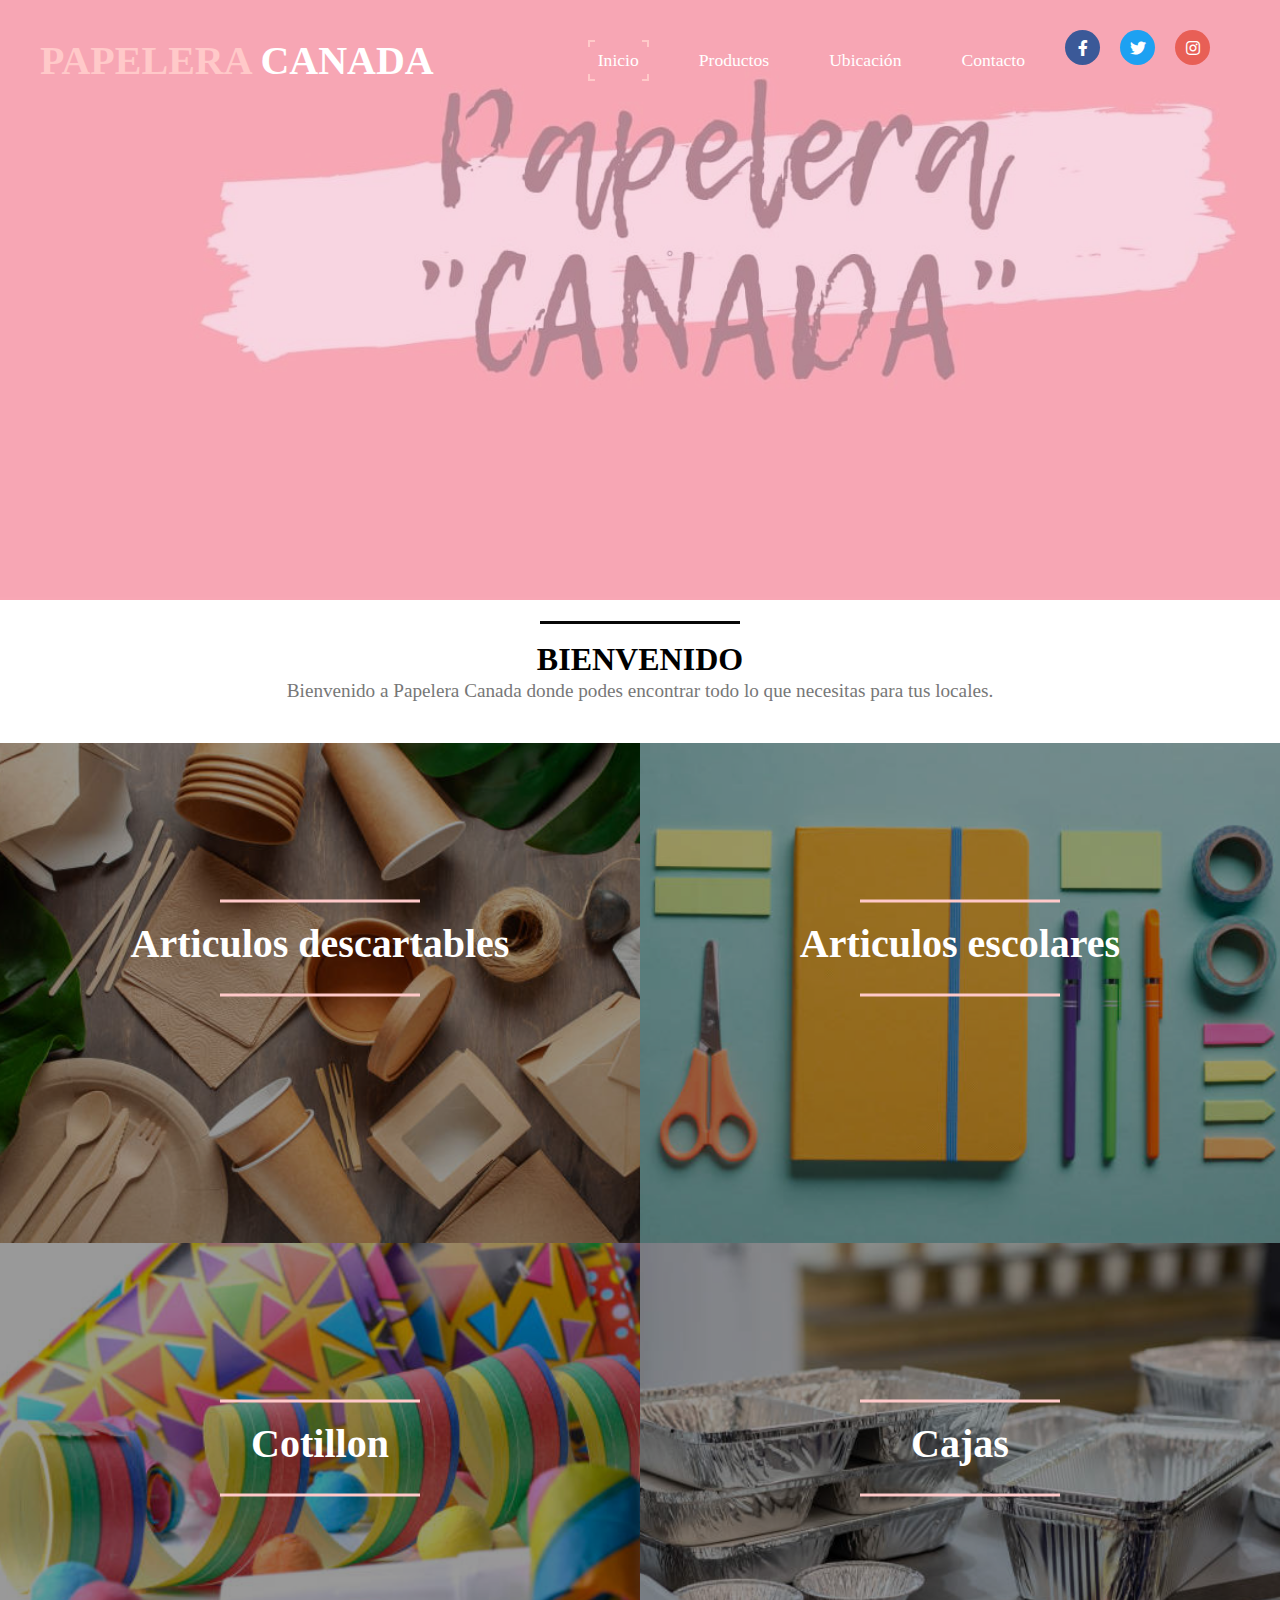
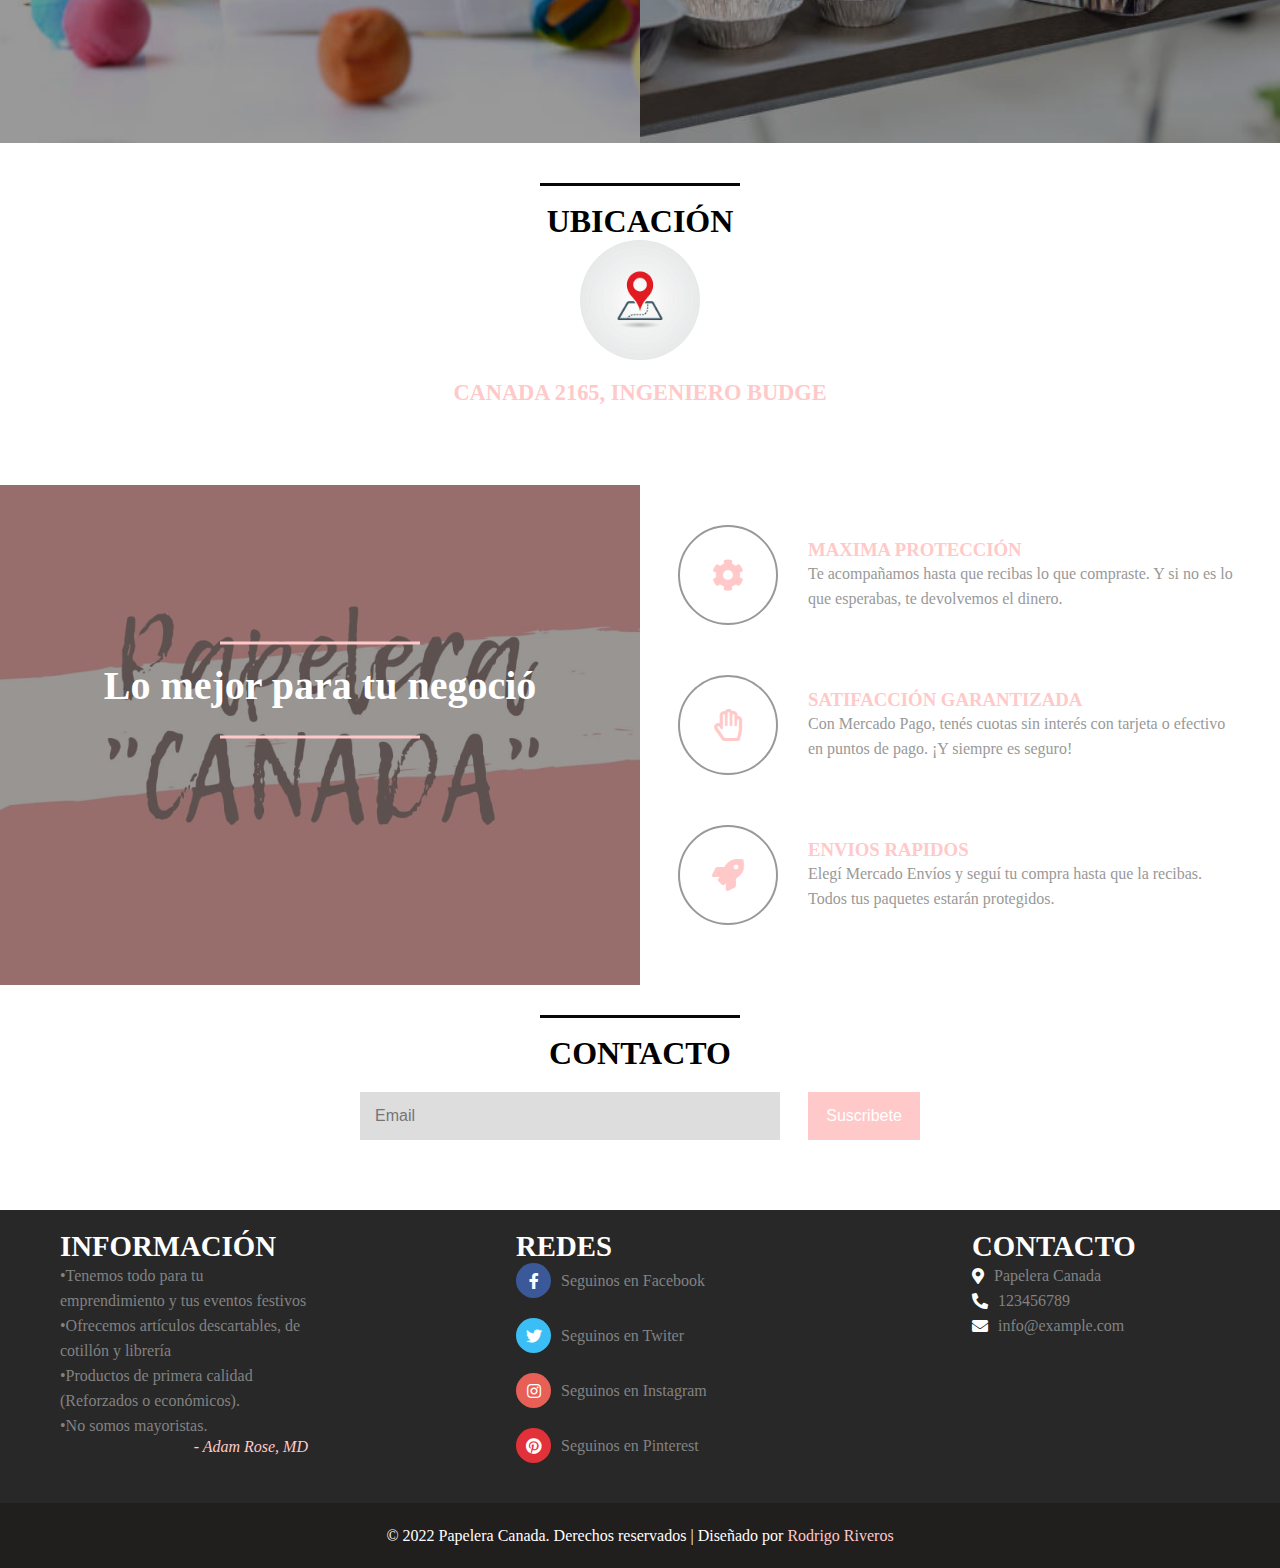
<file: index.html>
<!DOCTYPE html>
<html lang="es">
  <head>
    <meta charset="UTF-8" />
    <meta http-equiv="X-UA-Compatible" content="IE=edge" />
    <meta name="viewport" content="width=device-width, initial-scale=1.0" />
    <link rel="stylesheet" href="estilos.css" />
    <link
      rel="stylesheet"
      href="https://cdnjs.cloudflare.com/ajax/libs/font-awesome/5.15.2/css/all.min.css"
    />
    <title>Papelera Canada</title>
  </head>
  <body>
    <header class="main-header">
      <div class="container container--flex">
        <h1 class="main-title">
          <span class="color-span">PAPELERA</span> CANADA
        </h1>
        <nav class="main-nav">
          <span class="icon-menu" id="btn-menu"
            ><i class="fas fa-bars"></i
          ></span>
          <ul class="menu" id="menu">
            <li class="menu__item">
              <a href="" class="menu__link menu__link--select"
                ><span>Inicio</span></a
              >
            </li>
            <li class="menu__item">
              <a href="#Productos" class="menu__link"><span>Productos</span></a>
            </li>
            <li class="menu__item">
              <a href="#Ubicacion" class="menu__link"><span>Ubicación</span></a>
            </li>
            <li class="menu__item">
              <a href="#Contacto" class="menu__link"><span>Contacto</span></a>
            </li>
            <div class="nav-social">
              <a href="" class="nav-social__item"
                ><i class="fab fa-facebook-f"></i
              ></a>
              <a href="" class="nav-social__item"
                ><i class="fab fa-twitter"></i
              ></a>
              <a href="" class="nav-social__item"
                ><i class="fab fa-instagram"></i
              ></a>
            </div>
          </ul>
        </nav>
      </div>
    </header>
    <div class="banner">
      <div class="banner__content"></div>
    </div>

    <main class="main">
      <section class="welcome">
        <h2 class="section__title">BIENVENIDO</h2>
        <p class="welcome__txt">
          Bienvenido a Papelera Canada donde podes encontrar todo lo que
          necesitas para tus locales.
        </p>
      </section>
      <section id="Productos" class="container-design">
        <div class="design__item">
          <a href="descartable.html">
            <h3 class="design__title">Articulos descartables</h3>
          </a>
          <img
            src="multimedia/articulos-descartables.jpg"
            alt=""
            class="design__img"
          />
        </div>
        <div class="design__item">
          <a href="escolar.html">
            <h3 class="design__title">Articulos escolares</h3>
          </a>
          <img
            src="multimedia/articulos-escolares.jpg"
            alt=""
            class="design__img"
          />
        </div>
        <div class="design__item">
            <a href="cotillon.html">
          <h3 class="design__title">Cotillon</h3>
        </a>
          <img src="multimedia/cotillon.jpg" alt="" class="design__img" />
        </div>
        <div class="design__item">
            <a href="bandejas.html">
          <h3 class="design__title">Cajas</h3>
        </a>
          <img src="multimedia/bandejas.jpg" alt="" class="design__img" />
        </div>
      </section>
      <section id="Ubicacion" class="container-testimonials">
        <h3 class="section__title">UBICACIÓN</h3>
        <a href="https://goo.gl/maps/v88oBs5hmLTCrKL48" target="_blank"
          ><img src="multimedia/ubicacion.jpg" alt="" class="testimonials__img"
        /></a>
        <p class="testimonials__txt">Canada 2165, Ingeniero Budge</p>
      </section>
      <section class="container-tips">
        <div class="design__item">
          <h3 class="design__title">Lo mejor para tu negoció</h3>
          <img src="multimedia/abajo.jpeg" alt="" class="design__img" />
        </div>
        <div class="container-box">
          <div class="box">
            <div class="box__icon"><i class="fas fa-cog"></i></div>
            <div class="box__content">
              <h3 class="box__title">MAXIMA PROTECCIÓN</h3>
              <p class="box__txt">
                Te acompañamos hasta que recibas lo que compraste. Y si no es lo
                que esperabas, te devolvemos el dinero.
              </p>
            </div>
          </div>
          <div class="box">
            <div class="box__icon"><i class="far fa-hand-paper"></i></div>
            <div class="box__content">
              <h3 class="box__title">SATIFACCIÓN GARANTIZADA</h3>
              <p class="box__txt">
                Con Mercado Pago, tenés cuotas sin interés con tarjeta o
                efectivo en puntos de pago. ¡Y siempre es seguro!
              </p>
            </div>
          </div>
          <div class="box">
            <div class="box__icon"><i class="fas fa-rocket"></i></div>
            <div class="box__content">
              <h3 class="box__title">ENVIOS RAPIDOS</h3>
              <p class="box__txt">
                Elegí Mercado Envíos y seguí tu compra hasta que la recibas.
                Todos tus paquetes estarán protegidos.
              </p>
            </div>
          </div>
        </div>
      </section>
      <section id="Contacto" class="newsletter">
        <h2 class="section__title">CONTACTO</h2>
        <form action="" method="post" class="form">
          <input type="email" placeholder="Email" class="form__mail" />
          <input type="submit" class="form__submit" value="Suscribete" />
        </form>
      </section>
    </main>
    <footer class="main-footer">
      <div class="container">
        <div class="column column--50-25">
          <h2 class="footer__title">información</h2>
          <p class="footer__txt">
          •Tenemos todo para tu emprendimiento y tus eventos festivos <br>
          •Ofrecemos artículos descartables, de cotillón y librería <br>
          •Productos de primera calidad (Reforzados o económicos). <br>
          •No somos mayoristas.
          </p>
          <cite class="footer__author">- Adam Rose, MD</cite>
        </div>
        <div class="column column--50-25">
          <h2 class="footer__title">Redes</h2>
          <div class="footer__socials">
            <div class="social-icon">
              <i class="fab fa-facebook-f"></i>
              <a class="social__link" href="">Seguinos en Facebook</a>
            </div>
            <div class="social-icon">
              <i class="fab fa-twitter"></i>
              <a class="social__link" href="">Seguinos en Twiter</a>
            </div>

            <div class="social-icon">
              <i class="fab fa-instagram"></i>
              <a class="social__link" href="">Seguinos en Instagram</a>
            </div>
            <div class="social-icon">
              <i class="fab fa-pinterest"></i>
              <a class="social__link" href="">Seguinos en Pinterest</a>
            </div>
          </div>
        </div>
        <div class="column column--50-25">
          <h2 class="footer__title">Contacto</h2>
          <div class="contact-icon">
            <i class="fas fa-map-marker-alt"></i>
            <p class="contact__txt">Papelera Canada</p>
          </div>
          <div class="contact-icon">
            <i class="fas fa-phone-alt"></i>
            <p class="contact__txt">123456789</p>
          </div>
          <div class="contact-icon">
            <i class="fas fa-envelope"></i>
            <p class="contact__txt">info@example.com</p>
          </div>
        </div>
      </div>
      <p class="copy">
        © 2022 Papelera Canada. Derechos reservados | Diseñado por
        <span class="color-span">Rodrigo Riveros</span>
      </p>
    </footer>
    <a href="#">
      <img src="multimedia/sort-up-solid.svg" id="botonArriba" alt=""
    /></a>
    <script src="menu.js"></script>
  </body>
</html>
</file>
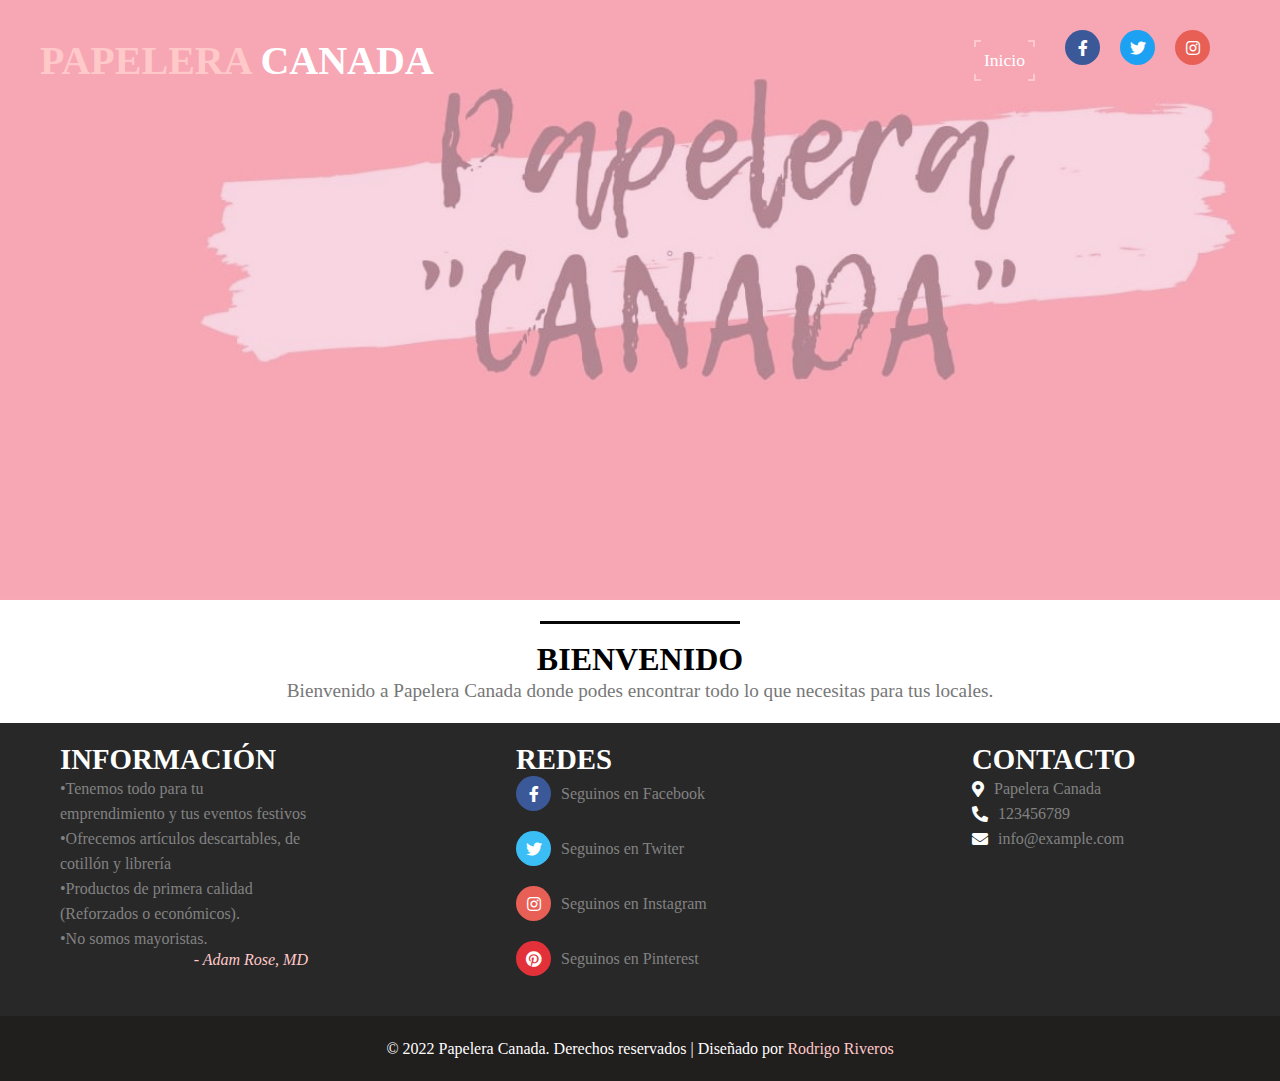
<file: bandejas.html>
<!DOCTYPE html>
<html lang="en">
    <head>
        <meta charset="UTF-8" />
        <meta http-equiv="X-UA-Compatible" content="IE=edge" />
        <meta name="viewport" content="width=device-width, initial-scale=1.0" />
        <link rel="stylesheet" href="estilos.css" />
        <link
          rel="stylesheet"
          href="https://cdnjs.cloudflare.com/ajax/libs/font-awesome/5.15.2/css/all.min.css"
        />
        <title>Papelera Canada</title>
      </head>
<body>
    <header class="main-header">
        <div class="container container--flex">
          <h1 class="main-title">
            <span class="color-span">PAPELERA</span> CANADA
          </h1>
          <nav class="main-nav">
            <span class="icon-menu" id="btn-menu"
              ><i class="fas fa-bars"></i
            ></span>
            <ul class="menu" id="menu">
              <li class="menu__item">
                <a href="index.html" class="menu__link menu__link--select"
                  ><span>Inicio</span></a
                >
              </li>
              <div class="nav-social">
                <a href="" class="nav-social__item"
                  ><i class="fab fa-facebook-f"></i
                ></a>
                <a href="" class="nav-social__item"
                  ><i class="fab fa-twitter"></i
                ></a>
                <a href="" class="nav-social__item"
                  ><i class="fab fa-instagram"></i
                ></a>
              </div>
            </ul>
          </nav>
        </div>
      </header>
      <div class="banner">
        <div class="banner__content"></div>
      </div>

      <section class="welcome">
        <h2 class="section__title">BIENVENIDO</h2>
        <p class="welcome__txt">
          Bienvenido a Papelera Canada donde podes encontrar todo lo que
          necesitas para tus locales.
        </p>
      </section>

      <footer class="main-footer">
        <div class="container">
          <div class="column column--50-25">
            <h2 class="footer__title">información</h2>
            <p class="footer__txt">
            •Tenemos todo para tu emprendimiento y tus eventos festivos <br>
            •Ofrecemos artículos descartables, de cotillón y librería <br>
            •Productos de primera calidad (Reforzados o económicos). <br>
            •No somos mayoristas.
            </p>
            <cite class="footer__author">- Adam Rose, MD</cite>
          </div>
          <div class="column column--50-25">
            <h2 class="footer__title">Redes</h2>
            <div class="footer__socials">
              <div class="social-icon">
                <i class="fab fa-facebook-f"></i>
                <a class="social__link" href="">Seguinos en Facebook</a>
              </div>
              <div class="social-icon">
                <i class="fab fa-twitter"></i>
                <a class="social__link" href="">Seguinos en Twiter</a>
              </div>
  
              <div class="social-icon">
                <i class="fab fa-instagram"></i>
                <a class="social__link" href="">Seguinos en Instagram</a>
              </div>
              <div class="social-icon">
                <i class="fab fa-pinterest"></i>
                <a class="social__link" href="">Seguinos en Pinterest</a>
              </div>
            </div>
          </div>
          <div class="column column--50-25">
            <h2 class="footer__title">Contacto</h2>
            <div class="contact-icon">
              <i class="fas fa-map-marker-alt"></i>
              <p class="contact__txt">Papelera Canada</p>
            </div>
            <div class="contact-icon">
              <i class="fas fa-phone-alt"></i>
              <p class="contact__txt">123456789</p>
            </div>
            <div class="contact-icon">
              <i class="fas fa-envelope"></i>
              <p class="contact__txt">info@example.com</p>
            </div>
          </div>
        </div>
        <p class="copy">
          © 2022 Papelera Canada. Derechos reservados | Diseñado por
          <span class="color-span">Rodrigo Riveros</span>
        </p>
      </footer>
      <a href="#">
        <img src="multimedia/sort-up-solid.svg" id="botonArriba" alt=""
      /></a>
      <script src="menu.js"></script>
    
</body>
</html>
</file>
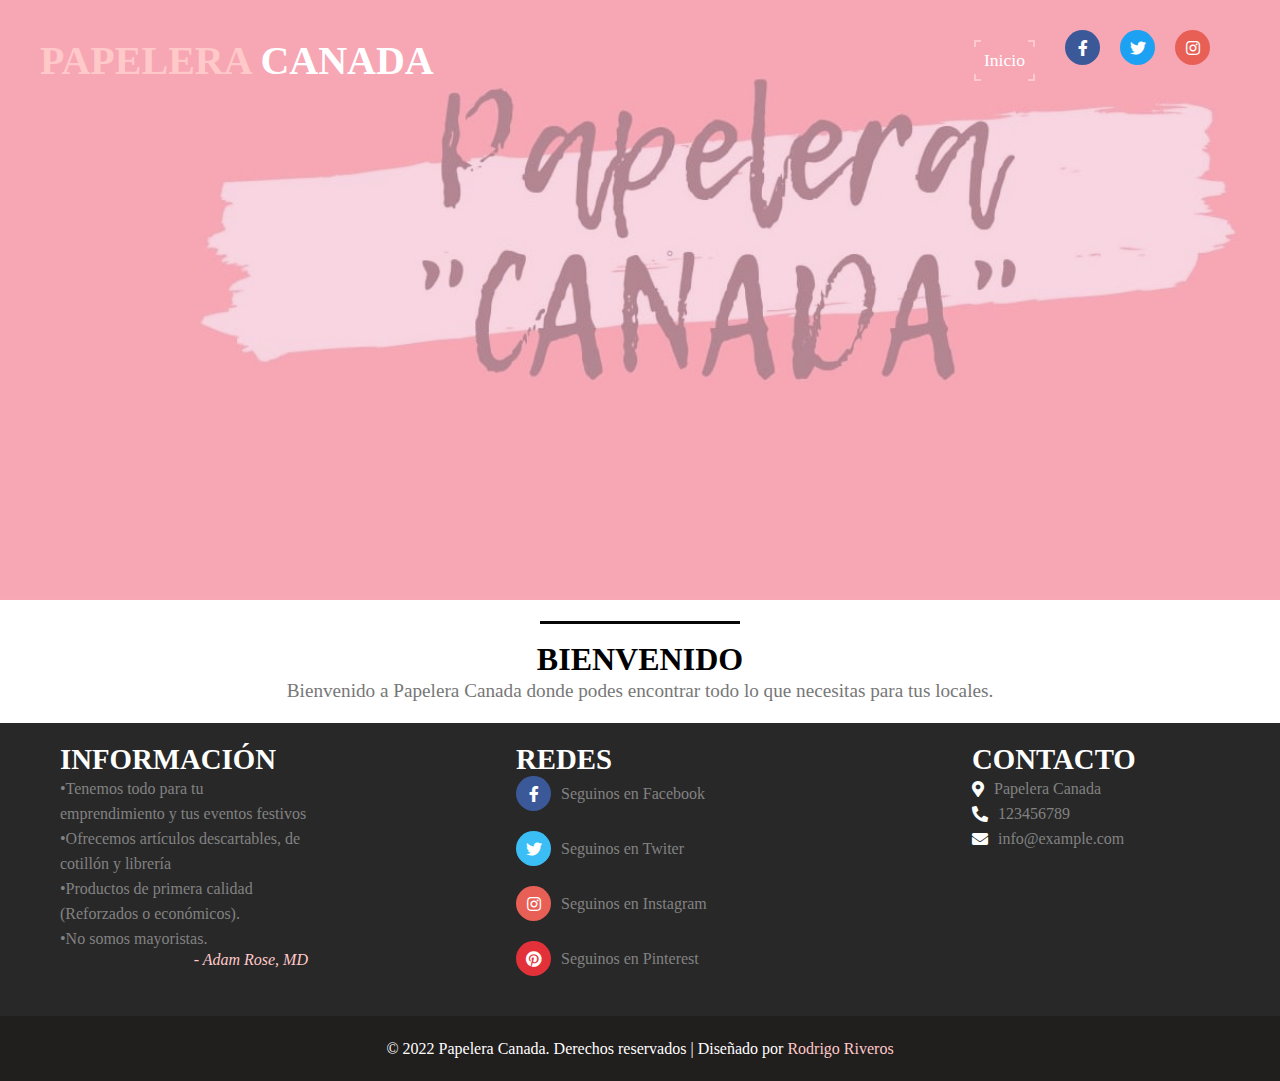
<file: cotillon.html>
<!DOCTYPE html>
<html lang="en">
    <head>
        <meta charset="UTF-8" />
        <meta http-equiv="X-UA-Compatible" content="IE=edge" />
        <meta name="viewport" content="width=device-width, initial-scale=1.0" />
        <link rel="stylesheet" href="estilos.css" />
        <link
          rel="stylesheet"
          href="https://cdnjs.cloudflare.com/ajax/libs/font-awesome/5.15.2/css/all.min.css"
        />
        <title>Papelera Canada</title>
      </head>
<body>
    <header class="main-header">
        <div class="container container--flex">
          <h1 class="main-title">
            <span class="color-span">PAPELERA</span> CANADA
          </h1>
          <nav class="main-nav">
            <span class="icon-menu" id="btn-menu"
              ><i class="fas fa-bars"></i
            ></span>
            <ul class="menu" id="menu">
              <li class="menu__item">
                <a href="index.html" class="menu__link menu__link--select"
                  ><span>Inicio</span></a
                >
              </li>
              <div class="nav-social">
                <a href="" class="nav-social__item"
                  ><i class="fab fa-facebook-f"></i
                ></a>
                <a href="" class="nav-social__item"
                  ><i class="fab fa-twitter"></i
                ></a>
                <a href="" class="nav-social__item"
                  ><i class="fab fa-instagram"></i
                ></a>
              </div>
            </ul>
          </nav>
        </div>
      </header>
      <div class="banner">
        <div class="banner__content"></div>
      </div>

      
        <section class="welcome">
          <h2 class="section__title">BIENVENIDO</h2>
          <p class="welcome__txt">
            Bienvenido a Papelera Canada donde podes encontrar todo lo que
            necesitas para tus locales.
          </p>
        </section>

        <footer class="main-footer">
          <div class="container">
            <div class="column column--50-25">
              <h2 class="footer__title">información</h2>
              <p class="footer__txt">
              •Tenemos todo para tu emprendimiento y tus eventos festivos <br>
              •Ofrecemos artículos descartables, de cotillón y librería <br>
              •Productos de primera calidad (Reforzados o económicos). <br>
              •No somos mayoristas.
              </p>
              <cite class="footer__author">- Adam Rose, MD</cite>
            </div>
            <div class="column column--50-25">
              <h2 class="footer__title">Redes</h2>
              <div class="footer__socials">
                <div class="social-icon">
                  <i class="fab fa-facebook-f"></i>
                  <a class="social__link" href="">Seguinos en Facebook</a>
                </div>
                <div class="social-icon">
                  <i class="fab fa-twitter"></i>
                  <a class="social__link" href="">Seguinos en Twiter</a>
                </div>
    
                <div class="social-icon">
                  <i class="fab fa-instagram"></i>
                  <a class="social__link" href="">Seguinos en Instagram</a>
                </div>
                <div class="social-icon">
                  <i class="fab fa-pinterest"></i>
                  <a class="social__link" href="">Seguinos en Pinterest</a>
                </div>
              </div>
            </div>
            <div class="column column--50-25">
              <h2 class="footer__title">Contacto</h2>
              <div class="contact-icon">
                <i class="fas fa-map-marker-alt"></i>
                <p class="contact__txt">Papelera Canada</p>
              </div>
              <div class="contact-icon">
                <i class="fas fa-phone-alt"></i>
                <p class="contact__txt">123456789</p>
              </div>
              <div class="contact-icon">
                <i class="fas fa-envelope"></i>
                <p class="contact__txt">info@example.com</p>
              </div>
            </div>
          </div>
          <p class="copy">
            © 2022 Papelera Canada. Derechos reservados | Diseñado por
            <span class="color-span">Rodrigo Riveros</span>
          </p>
        </footer>
        <a href="#">
          <img src="multimedia/sort-up-solid.svg" id="botonArriba" alt=""
        /></a>
        <script src="menu.js"></script>
        
    
</body>
</html>
</file>
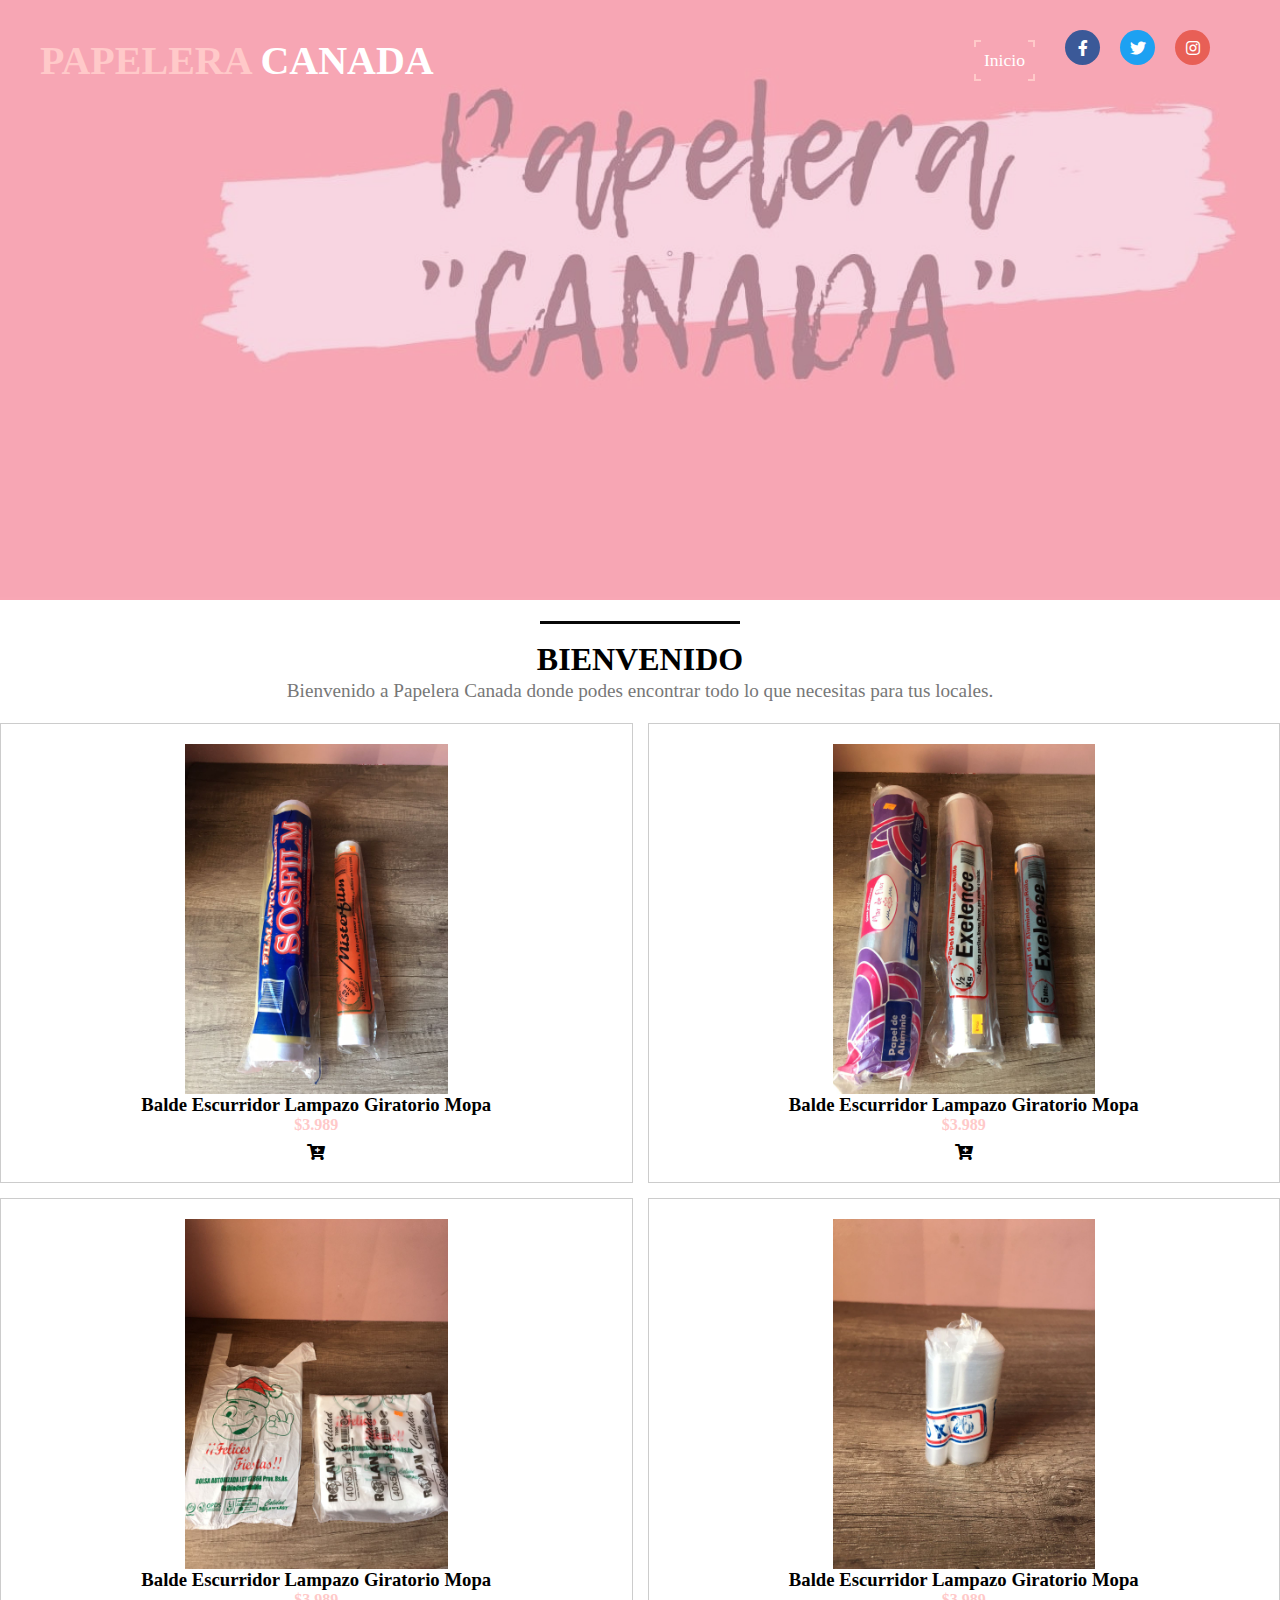
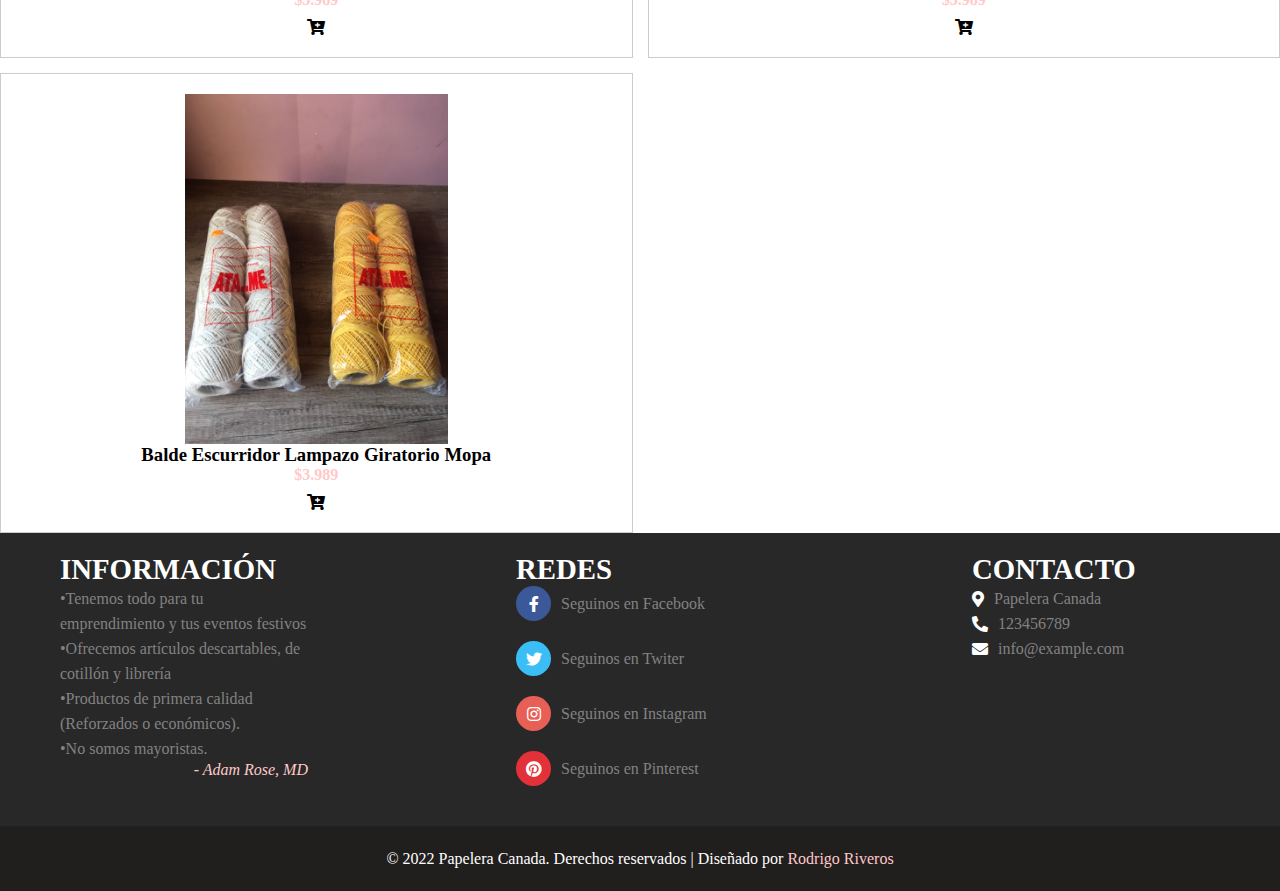
<file: descartable.html>
<!DOCTYPE html>
<html lang="es">
<head>
    <meta charset="UTF-8">
    <meta http-equiv="X-UA-Compatible" content="IE=edge">
    <meta name="viewport" content="width=device-width, initial-scale=1.0">
    <link rel="stylesheet" href="estilos.css">
    <link rel="stylesheet" href="https://cdnjs.cloudflare.com/ajax/libs/font-awesome/5.15.2/css/all.min.css">
    <title>Papelera Canada</title>
</head>
<body>
  <header class="main-header">
    <div class="container container--flex">
      <h1 class="main-title">
        <span class="color-span">PAPELERA</span> CANADA
      </h1>
      <nav class="main-nav">
        <span class="icon-menu" id="btn-menu"
          ><i class="fas fa-bars"></i
        ></span>
        <ul class="menu" id="menu">
          <li class="menu__item">
            <a href="index.html" class="menu__link menu__link--select"
              ><span>Inicio</span></a
            >
          </li>
          <div class="nav-social">
            <a href="" class="nav-social__item"
              ><i class="fab fa-facebook-f"></i
            ></a>
            <a href="" class="nav-social__item"
              ><i class="fab fa-twitter"></i
            ></a>
            <a href="" class="nav-social__item"
              ><i class="fab fa-instagram"></i
            ></a>
          </div>
        </ul>
      </nav>
    </div>
  </header>
  <div class="banner">
    <div class="banner__content"></div>
  </div>

  <section class="welcome">
    <h2 class="section__title">BIENVENIDO</h2>
    <p class="welcome__txt">
      Bienvenido a Papelera Canada donde podes encontrar todo lo que
      necesitas para tus locales.
    </p>
  </section>

  <section class="container-products">
    <div class="product">
      <img src="multimedia/descartable/rollo.jpeg" alt="" class="product__img">
      <div class="product__description">
        <h3 class="product__title">Balde Escurridor Lampazo Giratorio Mopa</h3>
        <span class="product__price">$3.989</span>
      </div>
      <i class="product__icon fas fa-cart-plus"></i>
    </div>
    <div class="product">
      <img src="multimedia/descartable/rollo2.jpeg" alt="" class="product__img">
      <div class="product__description">
        <h3 class="product__title">Balde Escurridor Lampazo Giratorio Mopa</h3>
        <span class="product__price">$3.989</span>
      </div>
      <i class="product__icon fas fa-cart-plus"></i>
    </div>
    <div class="product">
      <img src="multimedia/descartable/bolsas.jpeg" alt="" class="product__img">
      <div class="product__description">
        <h3 class="product__title">Balde Escurridor Lampazo Giratorio Mopa</h3>
        <span class="product__price">$3.989</span>
      </div>
      <i class="product__icon fas fa-cart-plus"></i>
    </div>
    <div class="product">
      <img src="multimedia/descartable/bolsa2.jpeg" alt="" class="product__img">
      <div class="product__description">
        <h3 class="product__title">Balde Escurridor Lampazo Giratorio Mopa</h3>
        <span class="product__price">$3.989</span>
      </div>
      <i class="product__icon fas fa-cart-plus"></i>
    </div>
    <div class="product">
      <img src="multimedia/descartable/hijoBarrilete.jpeg" alt="" class="product__img">
      <div class="product__description">
        <h3 class="product__title">Balde Escurridor Lampazo Giratorio Mopa</h3>
        <span class="product__price">$3.989</span>
      </div>
      <i class="product__icon fas fa-cart-plus"></i>
    </div>
  </section>

  <footer class="main-footer">
    <div class="container">
      <div class="column column--50-25">
        <h2 class="footer__title">información</h2>
        <p class="footer__txt">
        •Tenemos todo para tu emprendimiento y tus eventos festivos <br>
        •Ofrecemos artículos descartables, de cotillón y librería <br>
        •Productos de primera calidad (Reforzados o económicos). <br>
        •No somos mayoristas.
        </p>
        <cite class="footer__author">- Adam Rose, MD</cite>
      </div>
      <div class="column column--50-25">
        <h2 class="footer__title">Redes</h2>
        <div class="footer__socials">
          <div class="social-icon">
            <i class="fab fa-facebook-f"></i>
            <a class="social__link" href="">Seguinos en Facebook</a>
          </div>
          <div class="social-icon">
            <i class="fab fa-twitter"></i>
            <a class="social__link" href="">Seguinos en Twiter</a>
          </div>

          <div class="social-icon">
            <i class="fab fa-instagram"></i>
            <a class="social__link" href="">Seguinos en Instagram</a>
          </div>
          <div class="social-icon">
            <i class="fab fa-pinterest"></i>
            <a class="social__link" href="">Seguinos en Pinterest</a>
          </div>
        </div>
      </div>
      <div class="column column--50-25">
        <h2 class="footer__title">Contacto</h2>
        <div class="contact-icon">
          <i class="fas fa-map-marker-alt"></i>
          <p class="contact__txt">Papelera Canada</p>
        </div>
        <div class="contact-icon">
          <i class="fas fa-phone-alt"></i>
          <p class="contact__txt">123456789</p>
        </div>
        <div class="contact-icon">
          <i class="fas fa-envelope"></i>
          <p class="contact__txt">info@example.com</p>
        </div>
      </div>
    </div>
    <p class="copy">
      © 2022 Papelera Canada. Derechos reservados | Diseñado por
      <span class="color-span">Rodrigo Riveros</span>
    </p>
  </footer>
  <a href="#">
    <img src="multimedia/sort-up-solid.svg" id="botonArriba" alt=""
  /></a>
  <script src="menu.js"></script>

  
</body>
</html>
</file>
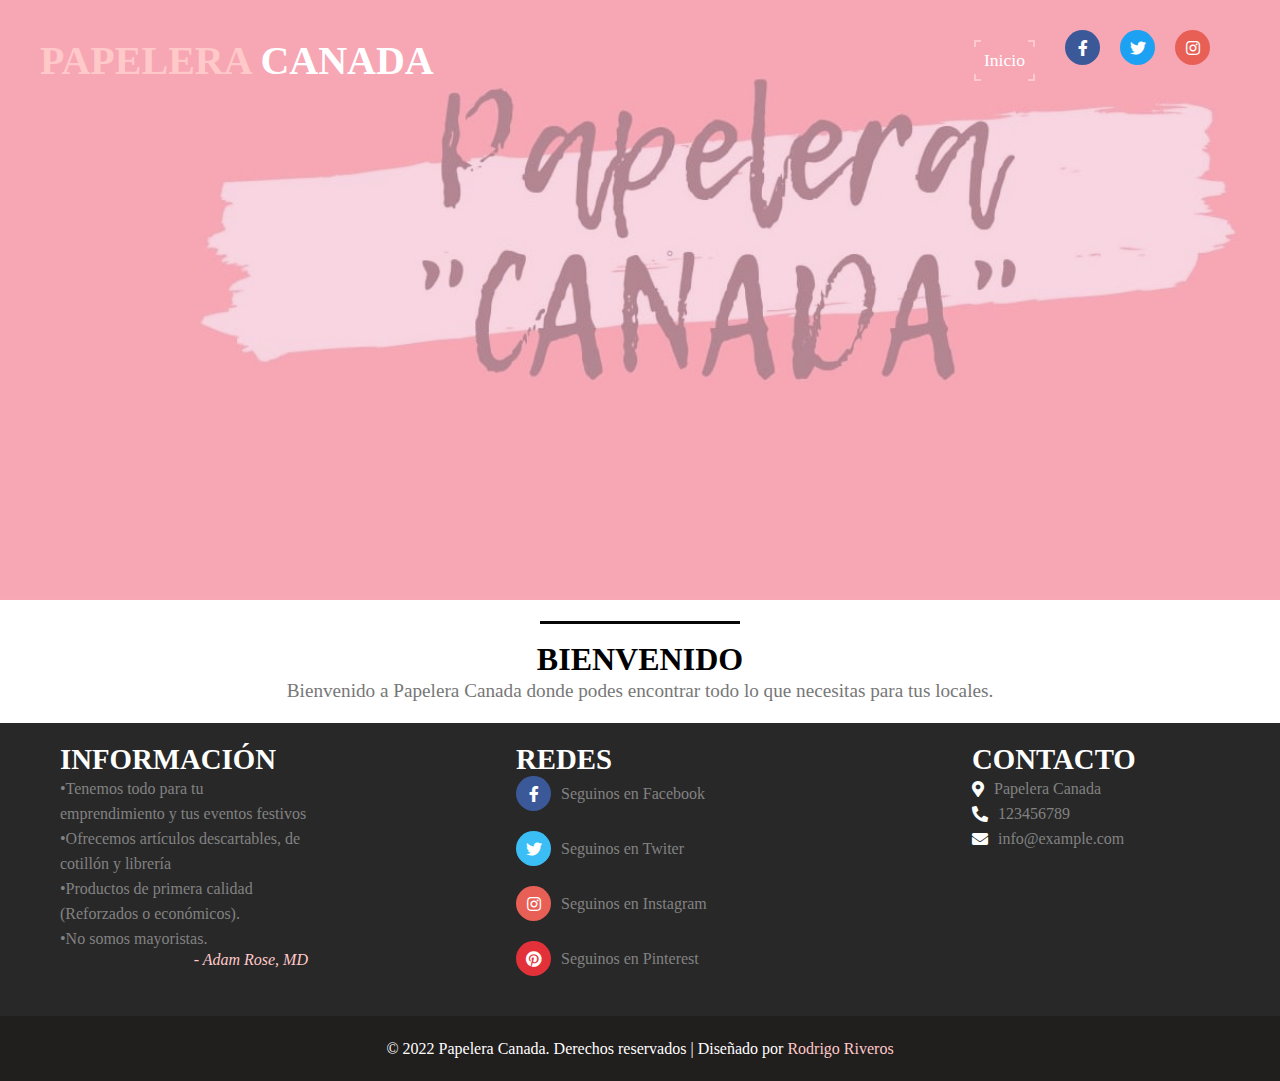
<file: escolar.html>
<!DOCTYPE html>
<html lang="en">
<head>
    <meta charset="UTF-8">
    <meta http-equiv="X-UA-Compatible" content="IE=edge">
    <meta name="viewport" content="width=device-width, initial-scale=1.0">
    <link rel="stylesheet" href="estilos.css">
    <link rel="stylesheet" href="https://cdnjs.cloudflare.com/ajax/libs/font-awesome/5.15.2/css/all.min.css">
    <title>Papelera Canada</title>
</head>
<body>
    <header class="main-header">
        <div class="container container--flex">
          <h1 class="main-title">
            <span class="color-span">PAPELERA</span> CANADA
          </h1>
          <nav class="main-nav">
            <span class="icon-menu" id="btn-menu"
              ><i class="fas fa-bars"></i
            ></span>
            <ul class="menu" id="menu">
              <li class="menu__item">
                <a href="index.html" class="menu__link menu__link--select"
                  ><span>Inicio</span></a
                >
              </li>
              
              <div class="nav-social">
                <a href="" class="nav-social__item"
                  ><i class="fab fa-facebook-f"></i
                ></a>
                <a href="" class="nav-social__item"
                  ><i class="fab fa-twitter"></i
                ></a>
                <a href="" class="nav-social__item"
                  ><i class="fab fa-instagram"></i
                ></a>
              </div>
            </ul>
          </nav>
        </div>
      </header>
      <div class="banner">
        <div class="banner__content"></div>
      </div>

      <section class="welcome">
        <h2 class="section__title">BIENVENIDO</h2>
        <p class="welcome__txt">
          Bienvenido a Papelera Canada donde podes encontrar todo lo que
          necesitas para tus locales.
        </p>
      </section>

      <footer class="main-footer">
        <div class="container">
          <div class="column column--50-25">
            <h2 class="footer__title">información</h2>
            <p class="footer__txt">
            •Tenemos todo para tu emprendimiento y tus eventos festivos <br>
            •Ofrecemos artículos descartables, de cotillón y librería <br>
            •Productos de primera calidad (Reforzados o económicos). <br>
            •No somos mayoristas.
            </p>
            <cite class="footer__author">- Adam Rose, MD</cite>
          </div>
          <div class="column column--50-25">
            <h2 class="footer__title">Redes</h2>
            <div class="footer__socials">
              <div class="social-icon">
                <i class="fab fa-facebook-f"></i>
                <a class="social__link" href="">Seguinos en Facebook</a>
              </div>
              <div class="social-icon">
                <i class="fab fa-twitter"></i>
                <a class="social__link" href="">Seguinos en Twiter</a>
              </div>
  
              <div class="social-icon">
                <i class="fab fa-instagram"></i>
                <a class="social__link" href="">Seguinos en Instagram</a>
              </div>
              <div class="social-icon">
                <i class="fab fa-pinterest"></i>
                <a class="social__link" href="">Seguinos en Pinterest</a>
              </div>
            </div>
          </div>
          <div class="column column--50-25">
            <h2 class="footer__title">Contacto</h2>
            <div class="contact-icon">
              <i class="fas fa-map-marker-alt"></i>
              <p class="contact__txt">Papelera Canada</p>
            </div>
            <div class="contact-icon">
              <i class="fas fa-phone-alt"></i>
              <p class="contact__txt">123456789</p>
            </div>
            <div class="contact-icon">
              <i class="fas fa-envelope"></i>
              <p class="contact__txt">info@example.com</p>
            </div>
          </div>
        </div>
        <p class="copy">
          © 2022 Papelera Canada. Derechos reservados | Diseñado por
          <span class="color-span">Rodrigo Riveros</span>
        </p>
      </footer>
      <a href="#">
        <img src="multimedia/sort-up-solid.svg" id="botonArriba" alt=""
      /></a>
      <script src="menu.js"></script>
    
</body>
</html>
</file>
<file: estilos.css>
/* fuente */
@font-face {
    font-family: "Frauces"; 
    src: url(../fonts/Frauces.ttf);
  }
  @font-face {
    font-family: "Roboto-Regular";
    src: url(../fonts/Roboto-Regular.ttf);
  }
  * {
    box-sizing: border-box;
    margin: 0;
  }
body {
    margin: 0;
    font-family: "Roboto";
  }
  h1, h2, h3, h4, h5, h6 {
    font-family: "Bitter";
  }
  img {
    display: block;
    max-width: 100%;
  }
  p {
    line-height: 25px;
  }
  .container--flex{
    display: flex;
    justify-content: space-between;
    align-items: center;
  }
  
  /*Estilos del header*/
  .main-header {
    padding: 0 15px;
  }
  .main-title {
    color: white;
  }
  .color-span{
    color:#FFC9C9;
  }
  
  /*Estilos del menu*/
  .icon-menu{
    font-size: 1.5em;
    color: #FFC9C9;
    border: 1px solid white;
    display: block;
    padding: 5px 12px;
    border-radius: 5px;
    cursor: pointer;
  }  
  .menu{
    position: absolute;
    top: 80px;
    left: 0;
    background: #212121;
    width: 100%;
    list-style: none;
    padding: 20px;
    margin: 0;
    z-index: 999;
    opacity: 0;
    visibility: hidden;
    transition: all 0.5s;
  }
  .menu__item {
    padding: 20px;
    text-align: center;
    width: 150px;
    margin: auto;
  }
  .menu__link {
    color: white;
    text-decoration: none;
    position: relative;
    display: block;
  }
  .menu__link:before {
    content: "";
    position: absolute;
    width: 5px;
    height: 5px;
    border-right: 2px solid #FFC9C9;
    border-top: 2px solid #FFC9C9;
    top: 0;
    right: 0;
    opacity: 0;
  }
  .menu__link:after {
    content: "";
    position: absolute;
    width: 5px;
    height: 5px;
    border-left: 2px solid #FFC9C9;
    border-bottom: 2px solid #FFC9C9;
    left: 0;
    bottom: 0;
    opacity: 0;
  }
  .menu__link span:before {
    content: "";
    position: absolute;
    width: 5px;
    height: 5px;
    border-left: 2px solid #FFC9C9;
    border-top: 2px solid #FFC9C9;
    top: 0;
    left: 0;
    opacity: 0;
  }
  .menu__link span:after {
    content: "";
    position: absolute;
    width: 5px;
    height: 5px;
    border-bottom: 2px solid #FFC9C9;
    border-right: 2px solid #FFC9C9;
    bottom: 0;
    right: 0;
    opacity: 0;
  }
  .menu__link span{
    padding: 10px;
    font-size: 1.1em;
    display: block;
  }
  .menu__link--select:before, .menu__link--select:after, .menu__link--select span:before, .menu__link--select span:after {
    opacity: 1;
  }
  .menu__item:hover .menu__link:before, .menu__item:hover .menu__link:after, .menu__item:hover .menu__link span:before, .menu__item:hover .menu__link span:after {
    opacity: 1;
  }
  .nav-social{
    display: flex;
    justify-content: center;
  }
  .nav-social__item{
    width: 35px;
    height: 35px;
    display: block;
    text-align: center;
    padding: 10px;
    border-radius: 50%;
    margin: 10px;
  }
  .nav-social__item:first-child{
    background: #3b5998;
  }
  .nav-social__item:nth-child(2){
    background: #1da1f2;
  }
  .nav-social__item:nth-child(3){
    background: #E85F56;
  }
  .nav-social__item i{
    color: white;
  }
  .mostrar{
    opacity: 1;
    visibility: visible;
  }
  
  
  /*Estilos del banner*/
  .banner {
    background: url(multimedia/logo.jpg);
    background-size:cover;
    position: absolute;
    top: 0;
    left: 0;
    width: 100%;
    z-index: -999;
  }
  .banner:before {
    content: "";
    width: 100%;
    min-height: 400px;
    background: rgba(235, 128, 178, 0.3);
    position: absolute;
    top: 0;
    left: 0; 
  }
  /*Estilos de Main*/
  .main{
    margin-top: 350px;
  }
  .section__title {
    font-size: 2em;
    position: relative;
    text-align: center;
  }
  .section__title:before {
    content: "";
    width: 200px;
    position: absolute;
    top: -20px;
    left: 50%;
    transform: translateX(-50%);
    height: 3px;
    background: #070707;
  }
  .welcome{
    text-align: center;
    padding: 20px;
    max-width: 750px;
    margin: auto;
    margin-top: 500px
  }
  .welcome__txt{
    font-size: 1.2em;
    color: #777;
  }
  /* productos */
  .container-products {
    display: grid;
    grid-template-columns: repeat(2, 1fr);
    grid-gap: 15px;
  }
  .product {
    border: 1px solid #ccc;
    padding: 20px;
    text-align: center;
    position: relative;
  }
  .product__img{
    width: 100%;
    height: 350px;
    object-fit: contain;
  }
  .product__title{
    text-align: center;
  }
  .product__price {
    color: #FFC9C9;
    font-weight: bold;
  }
  .product__icon {
    display: block;
    margin-top: 10px;
  }
  .product:hover .product__icon {
    color: #FFC9C9;
  }
 /* end */
  .container-design {
    margin: 20px 0;
  }
  .design__item{
    position: relative;
  }
  .design__item:before {
    content: "";
    width: 100%;
    height: 100%;
    background: rgba(0,0,0,0.4);
    position: absolute;
    top: 0;
    left: 0;
  }
  .design__title{
    position: absolute;
    top: 40%;
    left: 50%;
    transform: translateX(-50%) translateY(-50%);
    color: white;
    font-size: 1.8em;
    width: 100%;
    text-align: center;
  }
  .design__title:before {
    content: "";
    width: 200px;
    position: absolute;
    top: -20px;
    left: 50%;
    transform: translateX(-50%);
    height: 3px;
    background: #FFC9C9;
  }
  .design__title:after {
    content: "";
    width: 200px;
    position: absolute;
    bottom: -30px;
    left: 50%;
    transform: translateX(-50%);
    height: 3px;
    background: #FFC9C9;
  }
  
  .container-testimonials {
    margin: 60px auto;
    max-width: 650px;
  }
  
  .testimonials__img{
    width: 120px;
    height: 120px;
    border-radius: 50%;
    object-fit: cover;
    margin: auto;
  }
  .testimonials__txt{
    text-align: center;
    padding: 20px;
    font-size: 1.4em;
    color: #FFC9C9;
    font-weight: bold;
    text-transform: uppercase;
  }
  .box{
    display: flex;
    justify-content: space-between;
    align-items: center;
    padding: 10px;
    margin: 30px 0;
  }
  .box__content{
    width: 70%;
  }
  .box__icon{
    width: 100px;
    height: 100px;
    border: 2px solid #999;
    border-radius: 50%;
    display: flex;
    justify-content: center;
    align-items: center;
    font-size: 2em;
    color: #FFC9C9;
  }
  .box__icon:hover{
    color: black;
  }
  .box__title{
    color: #FFC9C9;
    margin: 0;
  }
  .box__txt {
    color: #999;
  }
  .newsletter{
    margin: 50px 0;
  }
  .form{
    margin: auto;
    display: flex;
    justify-content: space-between;
    align-items: center;
    padding: 20px;
    max-width: 600px;
  }
  .form__mail{
    display: block;
    background: #ddd;
    padding: 15px;
    width: 75%;
    border: none;
    font-size: 1em;
  }
  .form__submit{
    display: block;
    background: #FFC9C9;
    border: none;
    padding: 15px;
    width: 20%;
    color: white;
    font-size: 1em;
  }
  
  .main-footer{
    background: #282828;
    color: #828282;
  }
  .main-footer .container {
    display: flex;
    flex-wrap: wrap;
    justify-content: space-between;
  }
  .footer__title{
    font-size: 1.8em;
    color: white;
    text-transform: uppercase;
  }
  .column--50-25 {
    width: 49%;
    padding: 20px;
  }
  .footer__author{
    text-align: right;
    color: #FFC9C9;
    display: block;
  }
  .footer__txt .fa-twitter{
    color: #3bbef5;
    margin-right: 5px;
  }
  .footer__link{
    color: #FFC9C9;
  }
  .footer__date{
    font-size: .8em;
    border-bottom: 1px solid #888;
    padding-bottom: 10px;
    color: white;
  }
  .social-icon{
    display: flex;
    align-items: center;
    margin-bottom: 20px;
  }
  .social-icon i {
    margin-right: 10px;
    width: 35px;
    height: 35px;
    text-align: center;
    color: white;
    padding: 10px;
    border-radius: 50%;
    
  }
  .social-icon .fa-facebook-f{
    background: #3b5998;
  }
  .social-icon .fa-twitter{
    background: #3bbef5;
  }
  .social-icon .fa-instagram{
    background: #E85F56;
  }
  .social-icon .fa-pinterest{
    background: #e23139;
  }
  
  .social__link{
    display: block;
    text-decoration: none;
    color: #828282;
  }
  .contact-icon{
    display: flex;
    align-items: center;
  }
  .contact-icon .fas{
    color: white;
    display: block;
    margin-right: 10px;
  }
  .copy{
    background: #211E1E;
    padding: 20px;
    color: white;
    text-align: center;
    width: 100%;
  }
  #botonArriba{
      position: fixed;
      bottom: 20px;
      right: -100px;
      width: 40px;
      transition: all 1s;
      background: #FFC9C9;
      border-radius: 50px;
  }
  @media screen and (min-width: 768px) {
    .menu{
      position: static;
      opacity: 1;
      visibility: visible;
      width: auto;
      display: flex;
      background: none;
      font-size: .8em;
    }
    .menu__item {
      width: auto;
    }
    .icon-menu{
      display: none;
    }
    .banner {
      min-height: 500px;
    }
    .banner:before {
      min-height: 500px;
    }
    .main{
      margin-top: 400px;
    }
    .box{
      justify-content: center;  
    }
    .box__icon{
      margin-right: 30px;
    }
  }
  
  @media screen and (min-width: 1024px) {
    .container {
      width: 1000px;
      margin: auto;
    }
    .main-title{
      font-size: 2.5em;
    }
    .menu {
      font-size: 1em;
    }
    .banner {
      min-height: 600px;
    }
    .banner:before {
      min-height: 600px;
    }
    .main{
      margin-top: 500px;
    }
    .design__item{
      height: 400px;
    }
    .container-design .design__img{
      height: 100%;
      width: 100%;
      object-fit: cover;
    }
    
    .container-design, .container-tips{
      display: flex;
      flex-wrap: wrap;
    }
    .design__item{
      width: 50%;
    }
    .container-box{
      width: 50%;
    }
    .container-tips {
      height: 500px;
    }
    .container-tips .design__item{
      height: 100%;
    }
    .container-tips .design__img {
      height: 100%;
      width: 100%;
      object-fit: cover;
    }
    .column--50-25 {
      width: 24%;
    }
  }
  @media screen and (min-width: 1280px) {
    .container {
      width: 1200px;
    }
    .design__title{
      font-size: 2.5em;
    }
    .design__item{
      height: 500px;
    }
  }
  @media screen and (min-width: 1600px) {
    .container {
      width: 1400px;
    }
  }
</file>
